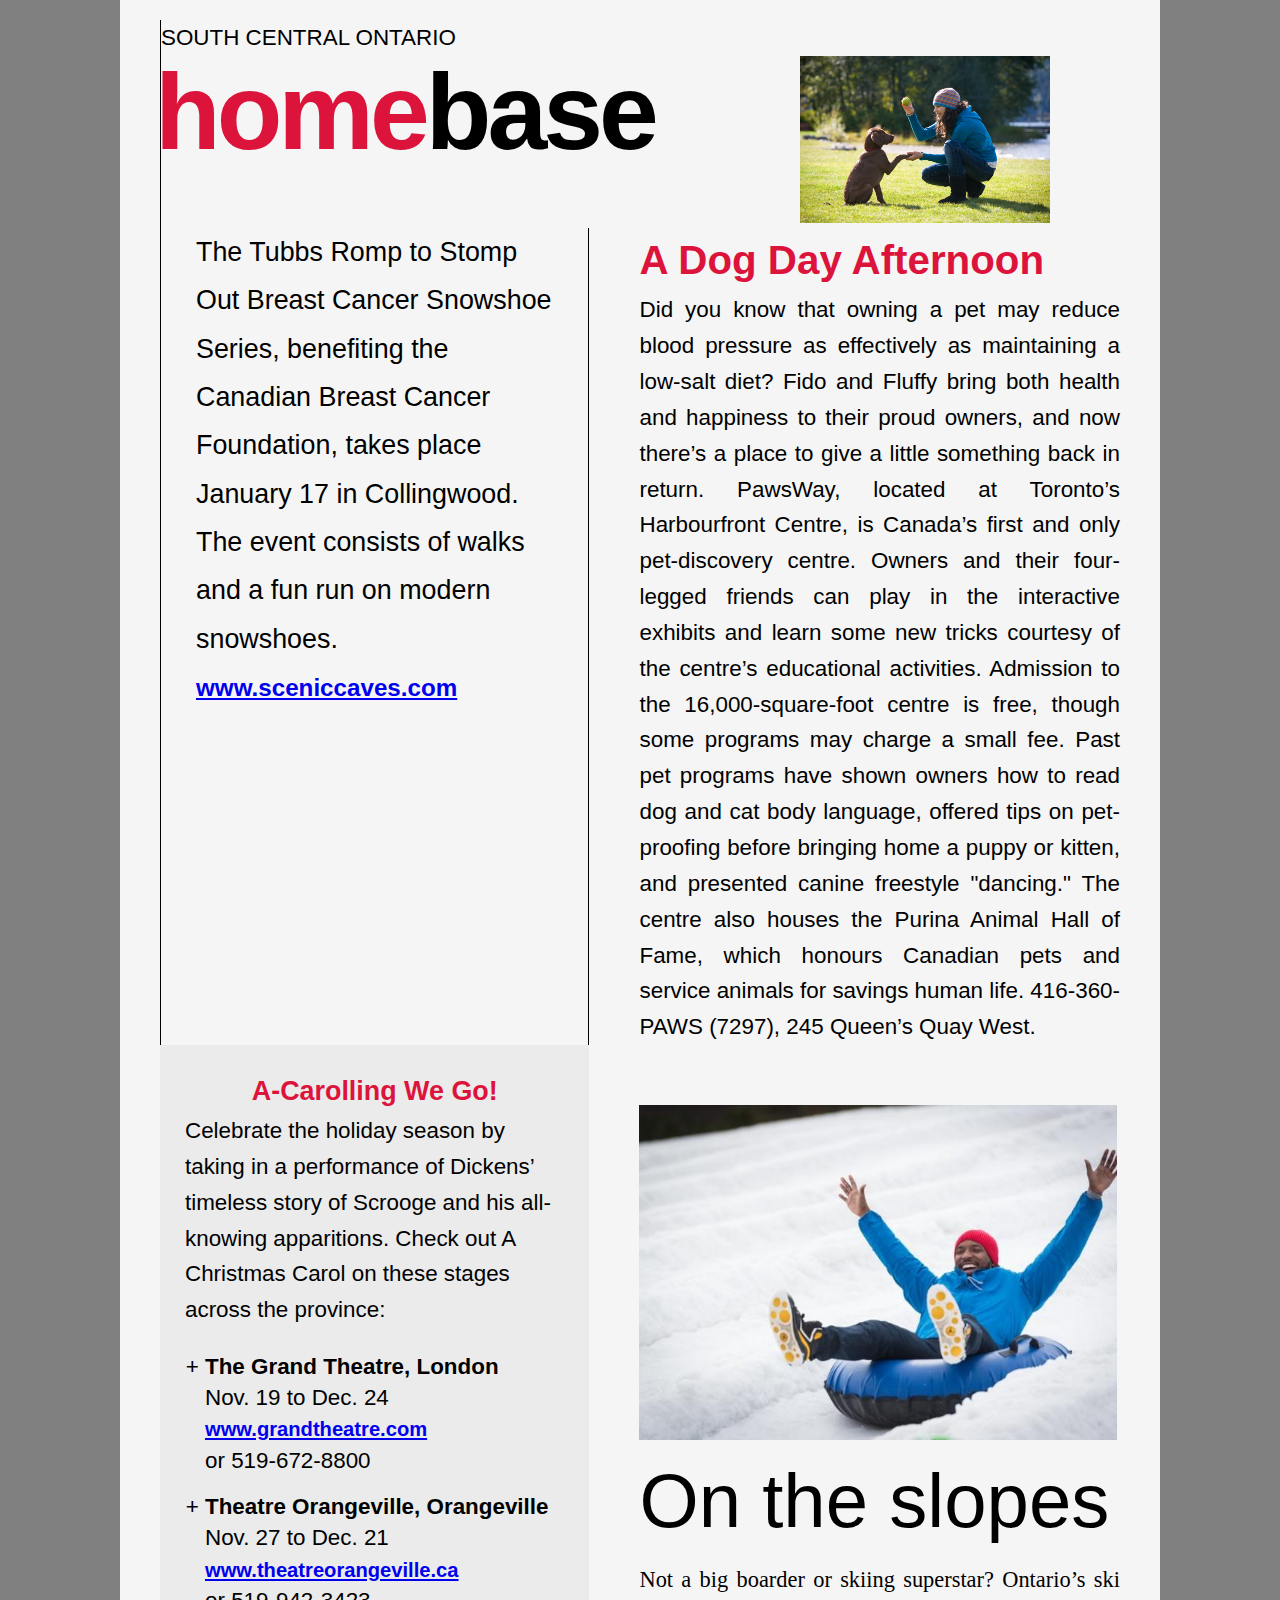
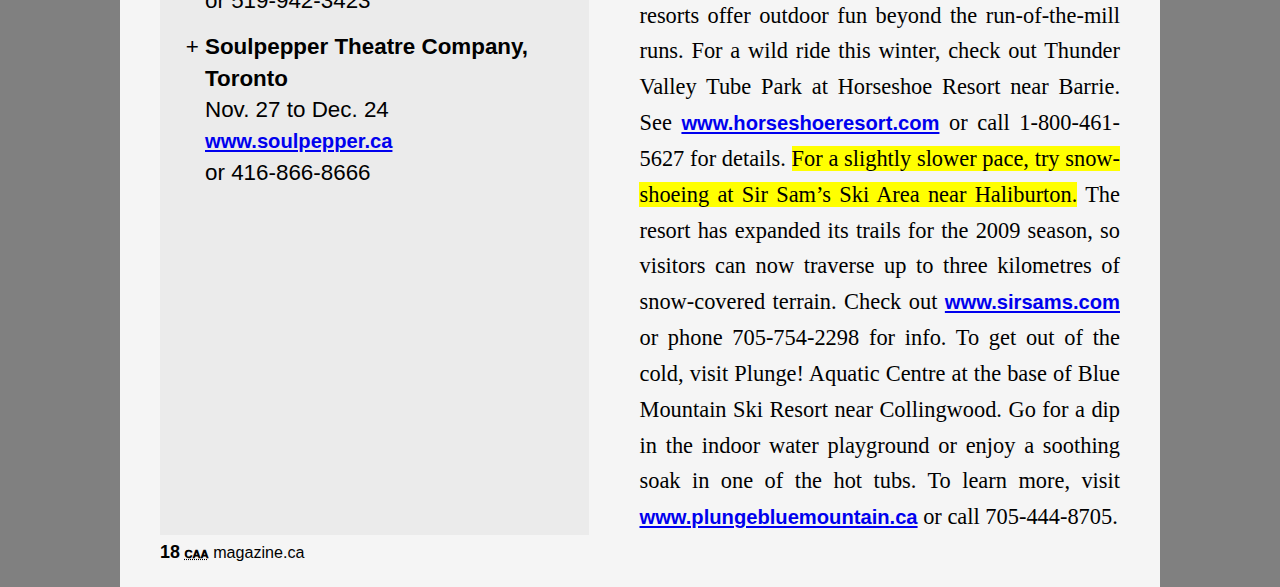
<file: index.html>
<!DOCTYPE html>
<!--Student Name: Daniel Perusse
    Student ID: 200551990
    Student email: daniel.perusse@mygeorgian.ca
    Date:March 28, 2024
    COMP1054 - Assignment 2-->
	<!-- TO NOTE: I have added to the html by adding images. Source is included
		 There should not be any other changes -->
<html lang ="en">
<head>
	<meta charset="UTF-8">
	<title>Home Base | CAA Magazine</title>
	<meta name="viewport" content="width=device-width, initial-scale=1.0">
	<link href="css/normalize.css" rel="stylesheet">
	<link href="css/main.css" rel="stylesheet">
</head>
<body>
	<div id="container">
		<header>
			<h1><em>Home</em>Base</h1>
			<!-- Added image of lady with dog from the internet -->
			<img src="images/training-a-puppy.jpg" alt="Woman holding ball and shaking dogs paw">
			<!-- Image source: https://www.cdc.gov/healthypets/pets/dogs.html -->
			<p>South Central Ontario</p>
		</header>
		<main>
			<article>
				<h2>A Dog Day Afternoon</h2>
				<p>Did you know that owning a pet may reduce blood pressure as effectively as maintaining a low-salt diet? Fido and Fluffy bring both health and happiness to their proud owners, and now there’s a place to give a little something back in return. PawsWay, located at Toronto’s Harbourfront Centre, is Canada’s first and only pet-discovery centre. Owners and their four-legged friends can play in the interactive exhibits and learn some new tricks courtesy of the centre’s educational activities. Admission to the 16,000-square-foot centre is free, though some programs may charge a small fee. Past pet programs have shown owners how to read dog and cat body language, offered tips on pet-proofing before bringing home a puppy or kitten, and presented canine freestyle "dancing." The centre also houses the Purina Animal Hall of Fame, which honours Canadian pets and service animals for savings human life. 416-360-PAWS (7297), 245 Queen’s Quay West.</p>
			</article>
			<!-- Added image of man tubing from the internet. -->
			<img src="images/Tube-Time-Near-Barrie-Replacement.jpg" alt="Man having fun tubing">
			<!-- Image source: https://www.poconomountains.com/listing/camelback-mountain-snow-tubing/1272/ -->
			<article>
				<h2>On The Slopes</h2>
				<p>Not a big boarder or skiing superstar? Ontario’s ski resorts offer outdoor fun beyond the run-of-the-mill runs. For a wild ride this winter, check out Thunder Valley Tube Park at Horseshoe Resort near Barrie. See <a href="http://www.horseshoeresort.com" title="Horseshoe Resort" rel="external">www.horseshoeresort.com</a> or call 1-800-461-5627 for details. <mark>For a slightly slower pace, try snowshoeing at Sir Sam’s Ski Area near Haliburton.</mark> The resort has expanded its trails for the 2009 season, so visitors can now traverse up to three kilometres of snow-covered terrain. Check out <a href="http://www.sirsams.com" title="Sir Sams">www.sirsams.com</a> or phone 705-754-2298 for info. To get out of the cold, visit Plunge! Aquatic Centre at the base of Blue Mountain Ski Resort near Collingwood. Go for a dip in the indoor water playground or enjoy a soothing soak in one of the hot tubs. To learn more, visit <a href="http://www.plungebluemountain.ca" title="Plunge Blue Mountain" rel="external">www.plungebluemountain.ca</a> or call 705-444-8705.</p>
			</article>
			<aside>
				<p>The Tubbs Romp to Stomp Out Breast Cancer Snowshoe Series, benefiting the Canadian Breast Cancer Foundation, takes place January 17 in Collingwood. The event consists of walks and a fun run on modern snowshoes.</p>
				<p><a href="http://www.sceniccaves.com" title="Collingwood Scenic Caves" rel="external">www.sceniccaves.com</a></p>
			</aside>
			<aside>
				<h2>A-Carolling We Go!</h2>
				<p>Celebrate the holiday season by taking in a performance of Dickens’ timeless story of Scrooge and his all-knowing apparitions. Check out A Christmas Carol on these stages across the province:</p>
				<ul>
					<li>
						<h3>The Grand Theatre, London</h3>
						<p><time datetime="2014-11-19">Nov. 19</time> to <time datetime="2014-12-24">Dec. 24</time><br />
						<a href="http://www.grandtheatre.com" title="The Grand Theatre, London" rel="external">www.grandtheatre.com</a><br />
						or 519-672-8800</p>
					</li>
					<li>
						<h3>Theatre Orangeville, Orangeville</h3>
						<p><time datetime="2014-11-27">Nov. 27</time> to <time datetime="2014-12-21">Dec. 21</time><br />
						<a href="http://www.theatreorangeville.ca" title="Theatre Orangeville, Orangeville" rel="external">www.theatreorangeville.ca</a><br />
						or 519-942-3423</p>
					</li>
					<li>
						<h3>Soulpepper Theatre Company, Toronto</h3>
						<p><time datetime="2014-11-27">Nov. 27</time> to <time datetime="2014-12-24">Dec. 24</time><br />
						<a href="http://www.soulpepper.ca" title="Soulpepper Theatre Company, Toronto" rel="external">www.soulpepper.ca</a><br />
						or 416-866-8666</p>
					</li>
				</ul>
			</aside>
		</main>
		<footer>
			<p><small><em>18</em> <abbr title="Canadian Automotive Association">CAA</abbr> Magazine.ca</small></p>
		</footer>
	</div><!-- end #container -->
</body>
</html>
</file>
<file: css/main.css>
@charset "UTF-8";
/*  Student Name: Daniel Perusse
    Student ID: 200551990
    Student email: daniel.perusse@mygeorgian.ca
    Date:March 28, 2024
    COMP1054 - Assignment 2 
*/

/*set html font family, base text size, line height, background color*/
html {
    font-size: 1.4em;
    line-height: 1.6;
    /* entire newspaper is in sans-serif, save the second article */
    font-family: sans-serif;
    background-color: gray;
}

/* add some padding like in the actual article */
body {
    padding: 20px 40px;
    width: 75%;
    margin: 0 auto 0 auto;
    background-color: whitesmoke;
}

/* set the title size, remove other stylings and tighten the spacing */
h1 {
    font-size: 4.8rem;
    font-style: normal;
    text-transform: lowercase;
    font-weight: 800;
    letter-spacing: -4px;
    margin: 0;
    /* move the title a bit to the left and up to better line up with the text */
    position: relative;
    right: 6px;
    bottom: 30px;
    /* set article title grid-area for header grid */
    grid-area: title;
}
/* make the theater listings in the caroling section a little smaller */
h3 {
    font-size: 1rem;
    margin: 0;
}

/* set header as a grid area to move south central ontario above title and position other elements */
header {
    display: grid;
    grid-template-areas: 
            "place place place"
            "title title dog";
    border-left: 1px;
    border-left-style: solid;
}

/* capitalize the south central ontario text and give it some weight */
header p {
    text-transform: uppercase;
    font-weight: 500;
    /* added grid-area name for header grid */
    grid-area: place;
}

/* set the "home" in the title to red */
h1 em {
    font-style: inherit;
    color:crimson;
}

/* flip the first dog image and resize it smaller */
header > img {
    width:250px;
    position: relative;
    bottom: 0px;
    transform: scaleX(-1);
    /* added grid-area name for header grid */
    grid-area: dog;
}

/* setup the grid for main to line up main newspaper text */
main {
    display: grid;
    grid-template-areas: 
            "Tubbs Afternoon Afternoon"
            "Tubbs Afternoon Afternoon"
            "Carol Tuber Tuber"
            "Carol Tuber Tuber"
            "Carol Slopes Slopes"
            "Carol Slopes Slopes";
}

/* add some padding to the articles to separate it more from the aside */
article {
    padding-left: 50px;
}

/* set a grid-area name for the dog day article in main grid */
article:first-child {
    grid-area: Afternoon;
}

/* set dog day afternoon article title to red, make it bigger, remove some weight */
article:first-child > h2 {
    font-size: 1.8rem;
    color:crimson;
    font-weight: 600;
    margin: 0;
}

/* set text-align to justify for the first article */
article:first-child > p {
    text-align: justify;
}

/* remove the margin between article text and title */
p {
    margin:  0;
}

/* put some space between the image and the first article text and resize it */
article + img {
    margin-top: 60px;
    grid-area: Tuber;
    padding-left: 50px;
    width: 90%;
}

/* set up a grid-area name for the tubing article in main grid */
img + article {
    grid-area: Slopes;
}

/* make second article title much larger, skinnier and remove the capitals*/
img + article > h2 {
    font-size: 3.4rem;
    text-transform: lowercase;
    font-weight: 350;
    margin: 0;
}

/* give back the capital on the first word of the second article title */
img + article > h2::first-letter {
    text-transform: uppercase;
}

/* second article text is in times new roman and set align to justify */
img + article > p {
    font-family: 'Times New Roman', Times, serif;
    text-align: justify;
    hyphens: auto;
}

/* add some padding to breast cancer article and some borders and give it a grid name for main grid */
article + aside {
    grid-area: Tubbs;
    padding: 0 30px 0 35px;
    border-right: 1px;
    border-right-style: solid;
    border-left: 1px;
    border-left-style: solid;
}

/* make the breast cancer article text a bit bigger */
article + aside > p {
    font-size: 1.2rem;
    line-height: 1.8;
}

/* set the background for the carolling section and add some padding */
aside + aside {
    background-color: rgb(235, 235, 235);
    padding: 25px;
    /* give it a name for the grid-area for main */
    grid-area: Carol;
}

/* change list element bullet to +, reduce the padding a bit */
ul {
    list-style-type: "+ ";
    padding-left: 20px;
}

/* set the carolling section in red text, reduce text size a bit */
aside > h2 {
    color: crimson;
    font-size: 1.2rem;
    margin: 0;
    text-align: center;
}

/* tighten up the listings and add padding on the bottom to better separate them */
li {
    line-height: 1.4;
    padding-bottom: 15px;
}

/* set footer text to lowercase, make it tiny */
footer {
    text-transform: lowercase;
    font-size: .9rem;
}

/* abbreviation is in full capitals, and make it bold */
footer abbr {
    font-weight: 1000;
    font-size: .5rem;
    text-transform: uppercase;
}

/* em is for the page number, give it some weight and remove the styling */
footer em {
    font-style: normal;
    font-weight: 750;
    font-size: .8rem;
}

/* All links are in bold and sans-serif */
a {
    font-weight: 700;
    font-family: sans-serif;
    font-size:.9em;
}
</file>
